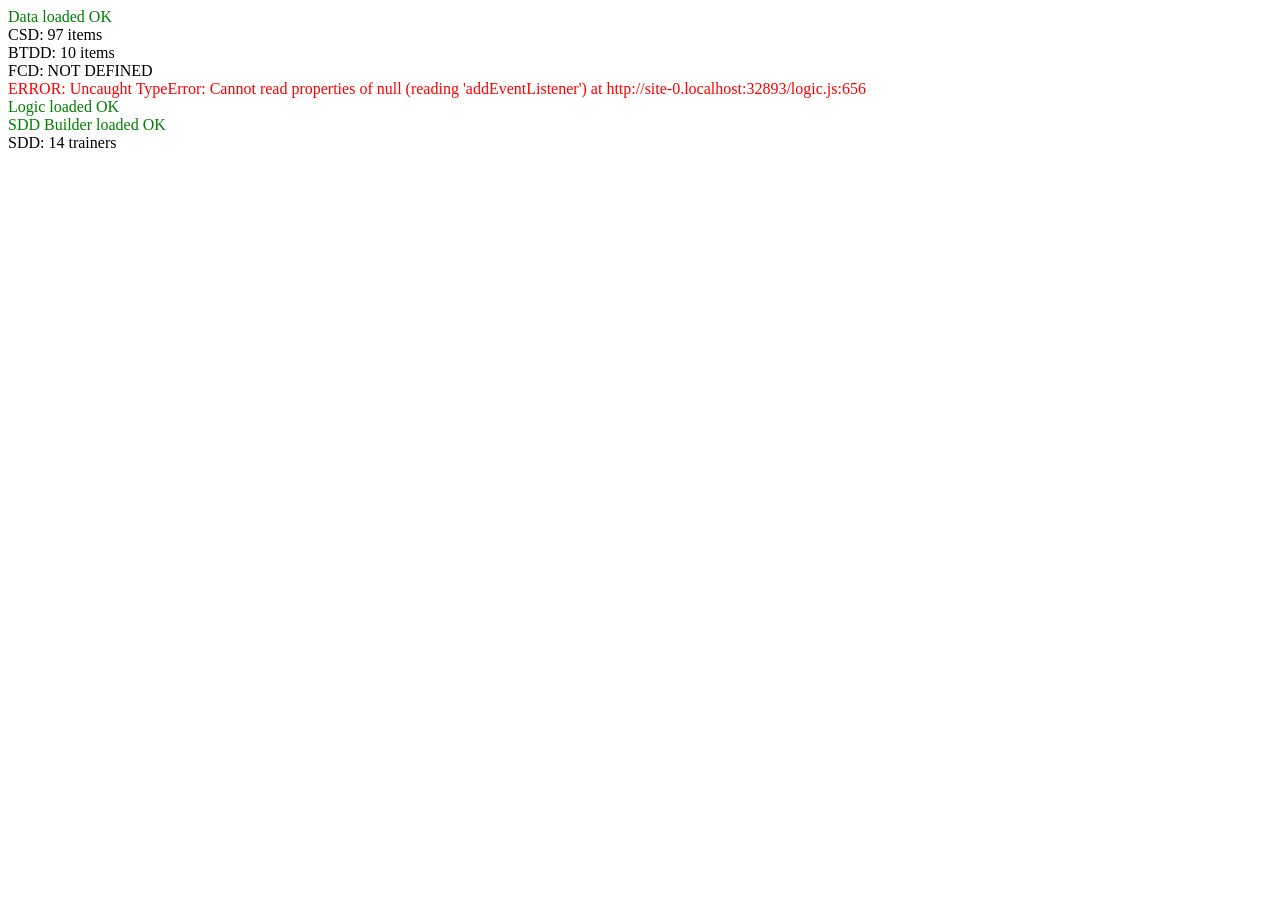
<file: debug.html>
<!DOCTYPE html>
<html>
<head><meta charset="UTF-8"><title>Debug</title></head>
<body>
<div id="errors"></div>
<script>
window.onerror = function(msg, url, line) {
  document.getElementById('errors').innerHTML += 
    '<div style="color:red">ERROR: ' + msg + ' at ' + url + ':' + line + '</div>';
};
</script>
<script src="data_helmets.js"></script>
<script src="data_armors.js"></script>
<script src="data_boots.js"></script>
<script src="data_backpacks.js"></script>
<script src="data_weapons.js"></script>
<script src="data_skills.js"></script>
<script src="data_other.js"></script>
<script src="data/potions.js"></script>
<script src="data/elixirs.js"></script>
<script src="data/food_meat.js"></script>
<script src="data/food_plants.js"></script>
<script src="data/drinks.js"></script>
<script src="data/food_dlc.js"></script>
<script src="data/food_fish.js"></script>
<script src="data/misc.js"></script>
<script src="data/consumables.js"></script>
<script>
  document.getElementById('errors').innerHTML += '<div style="color:green">Data loaded OK</div>';
  document.getElementById('errors').innerHTML += '<div>CSD: ' + (typeof CSD !== 'undefined' ? CSD.length + ' items' : 'NOT DEFINED') + '</div>';
  document.getElementById('errors').innerHTML += '<div>BTDD: ' + (typeof BTDD !== 'undefined' ? BTDD.length + ' items' : 'NOT DEFINED') + '</div>';
  document.getElementById('errors').innerHTML += '<div>FCD: ' + (typeof FCD !== 'undefined' ? FCD.length + ' items' : 'NOT DEFINED') + '</div>';
</script>
<script src="logic.js"></script>
<script>
  document.getElementById('errors').innerHTML += '<div style="color:green">Logic loaded OK</div>';
</script>
<script src="js/sdd_builder.js"></script>
<script>
  document.getElementById('errors').innerHTML += '<div style="color:green">SDD Builder loaded OK</div>';
  setTimeout(() => {
    document.getElementById('errors').innerHTML += '<div>SDD: ' + (typeof SDD !== 'undefined' ? Object.keys(SDD).length + ' trainers' : 'NOT DEFINED') + '</div>';
  }, 500);
</script>
</body>
</html>
</file>
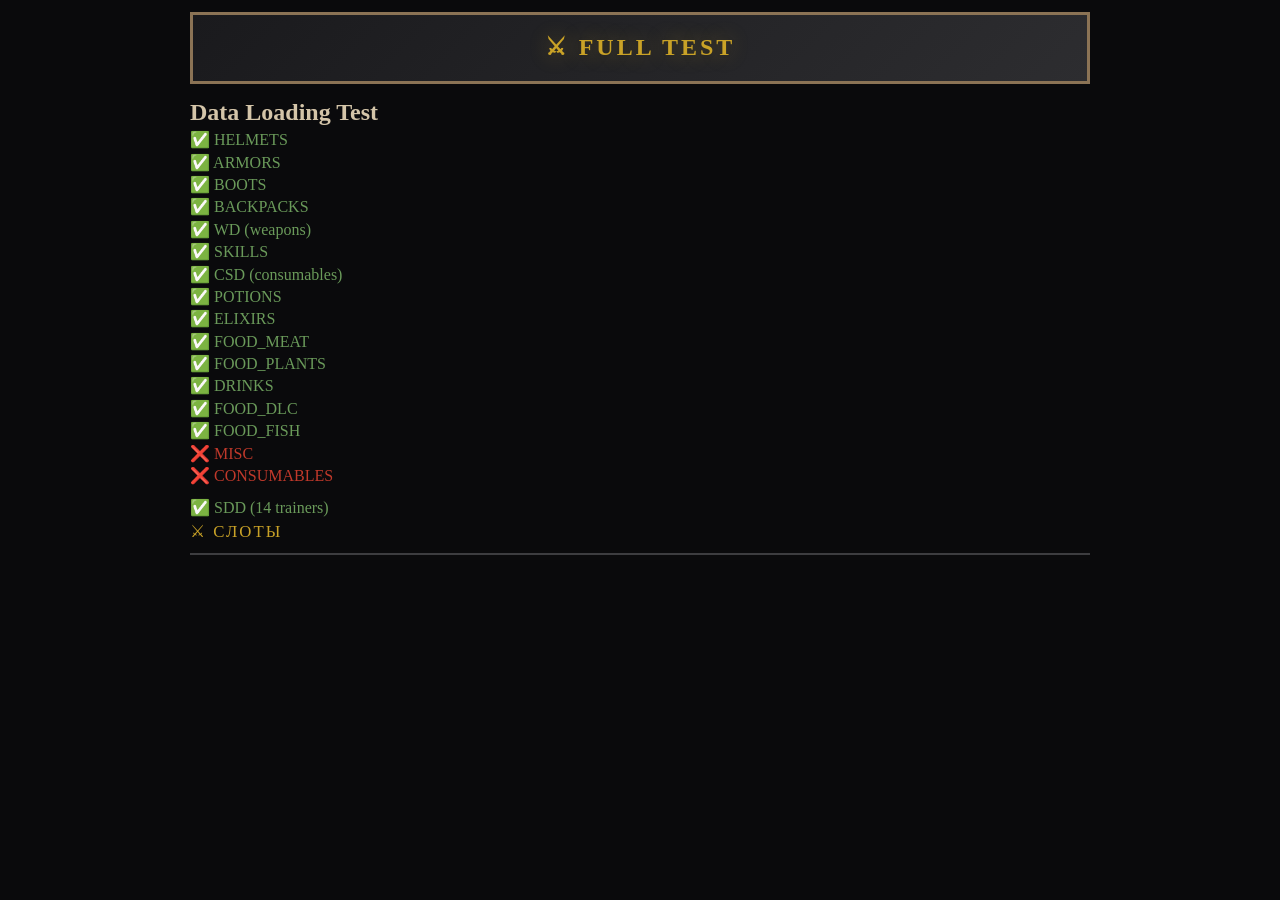
<file: test_full.html>
<!DOCTYPE html>
<html lang="en">
<head>
  <meta charset="UTF-8">
  <title>Outward Builder - Full Test</title>
  <link rel="stylesheet" href="style.css">
</head>
<body>
  <div class="ow">
    <div class="ow-h"><h1>⚔ Full Test</h1></div>

    <div id="test-results"></div>

    <!-- All original panels -->
    <div class="ow-panel on" id="pan-slots">
      <div class="ow-stitle">⚔ Слоты</div>
      <div id="poolItems"></div>
    </div>

    <div class="ow-panel" id="pan-armor">
      <div class="ow-stitle">🛡 Броня</div>
      <div id="armorGrid"></div>
    </div>

    <div class="ow-panel" id="pan-weapons">
      <div class="ow-stitle">⚔ Оружие</div>
      <div id="wGr"></div>
    </div>

    <div class="ow-panel" id="pan-skills">
      <div class="ow-stitle">🗡 Навыки</div>
      <select id="sTr"><option value="all">Все</option></select>
      <div id="sCt"></div>
      <div id="btGr"></div>
    </div>

    <div class="ow-panel" id="pan-cons">
      <div class="ow-stitle">🧪 Расходники</div>
      <div id="cGr"></div>
    </div>

    <div class="ow-panel" id="pan-fac">
      <div class="ow-stitle">🏴 Фракции</div>
      <div id="facGr"></div>
    </div>
  </div>

  <!-- Load all scripts in order -->
  <script src="data_helmets.js"></script>
  <script src="data_armors.js"></script>
  <script src="data_boots.js"></script>
  <script src="data_backpacks.js"></script>
  <script src="data_weapons.js"></script>
  <script src="data_skills.js"></script>
  <script src="data_other.js"></script>
  <script src="data/potions.js"></script>
  <script src="data/elixirs.js"></script>
  <script src="data/food_meat.js"></script>
  <script src="data/food_plants.js"></script>
  <script src="data/drinks.js"></script>
  <script src="data/food_dlc.js"></script>
  <script src="data/food_fish.js"></script>
  <script src="data/misc.js"></script>
  <script src="data/consumables.js"></script>
  <script src="logic.js"></script>
  <script src="js/sdd_builder.js"></script>

  <script>
    // Test all data loaded
    const tests = [
      ['HELMETS', typeof HELMETS !== 'undefined' && HELMETS.length > 0],
      ['ARMORS', typeof ARMORS !== 'undefined' && ARMORS.length > 0],
      ['BOOTS', typeof BOOTS !== 'undefined' && BOOTS.length > 0],
      ['BACKPACKS', typeof BACKPACKS !== 'undefined' && BACKPACKS.length > 0],
      ['WD (weapons)', typeof WD !== 'undefined' && Object.keys(WD).length > 0],
      ['SKILLS', typeof SKILLS !== 'undefined' && SKILLS.length > 0],
      ['CSD (consumables)', typeof CSD !== 'undefined' && CSD.length > 0],
      ['POTIONS', typeof POTIONS !== 'undefined'],
      ['ELIXIRS', typeof ELIXIRS !== 'undefined'],
      ['FOOD_MEAT', typeof FOOD_MEAT !== 'undefined'],
      ['FOOD_PLANTS', typeof FOOD_PLANTS !== 'undefined'],
      ['DRINKS', typeof DRINKS !== 'undefined'],
      ['FOOD_DLC', typeof FOOD_DLC !== 'undefined'],
      ['FOOD_FISH', typeof FOOD_FISH !== 'undefined'],
      ['MISC', typeof MISC !== 'undefined'],
      ['CONSUMABLES', typeof CONSUMABLES !== 'undefined'],
    ];

    const resultsDiv = document.getElementById('test-results');
    let html = '<h2>Data Loading Test</h2>';

    tests.forEach(([name, ok]) => {
      html += `<div style="color:${ok ? '#6a9a5a' : '#c0392b'}">${ok ? '✅' : '❌'} ${name}</div>`;
    });

    resultsDiv.innerHTML = html;

    // Check SDD
    setTimeout(() => {
      const sddOk = typeof SDD !== 'undefined' && Object.keys(SDD).length > 0;
      resultsDiv.innerHTML += `<div style="color:${sddOk ? '#6a9a5a' : '#c0392b'};margin-top:10px">${sddOk ? '✅' : '❌'} SDD (${typeof SDD !== 'undefined' ? Object.keys(SDD).length : 0} trainers)</div>`;
    }, 1000);
  </script>
</body>
</html>
</file>
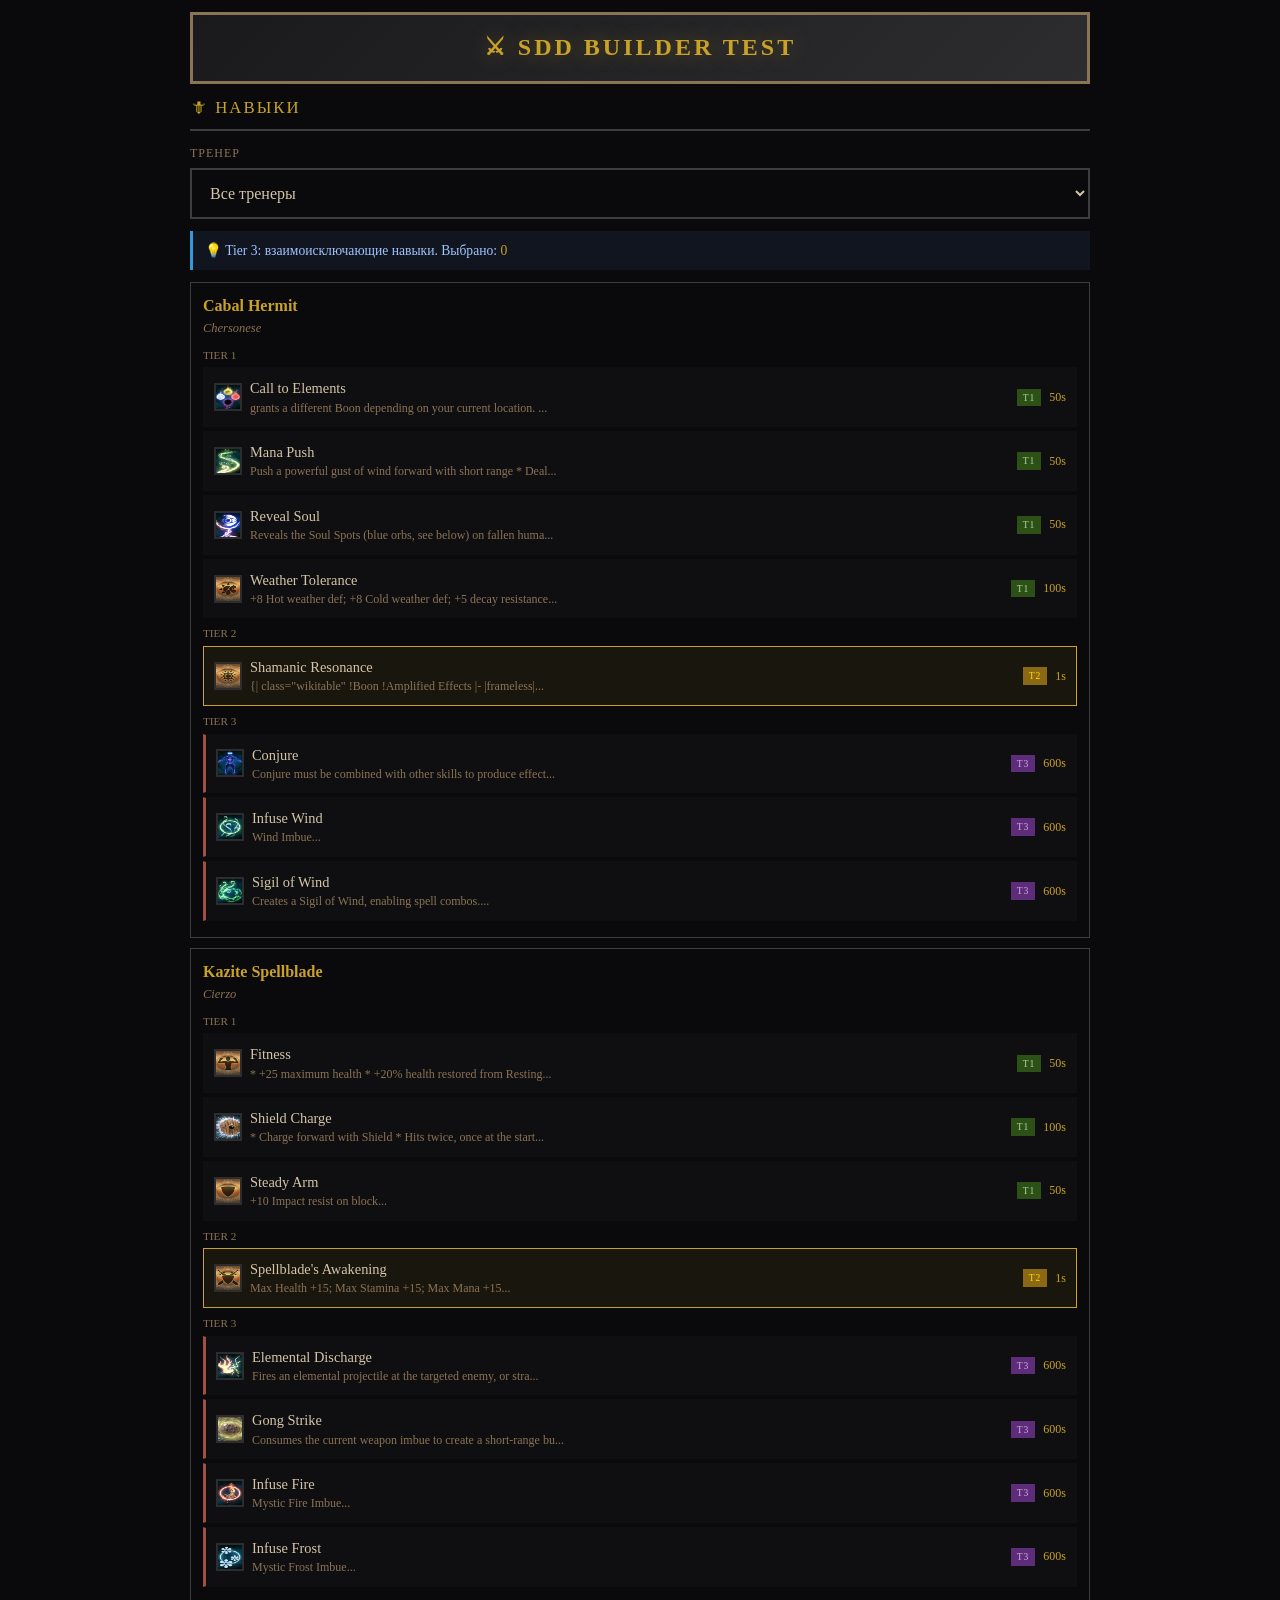
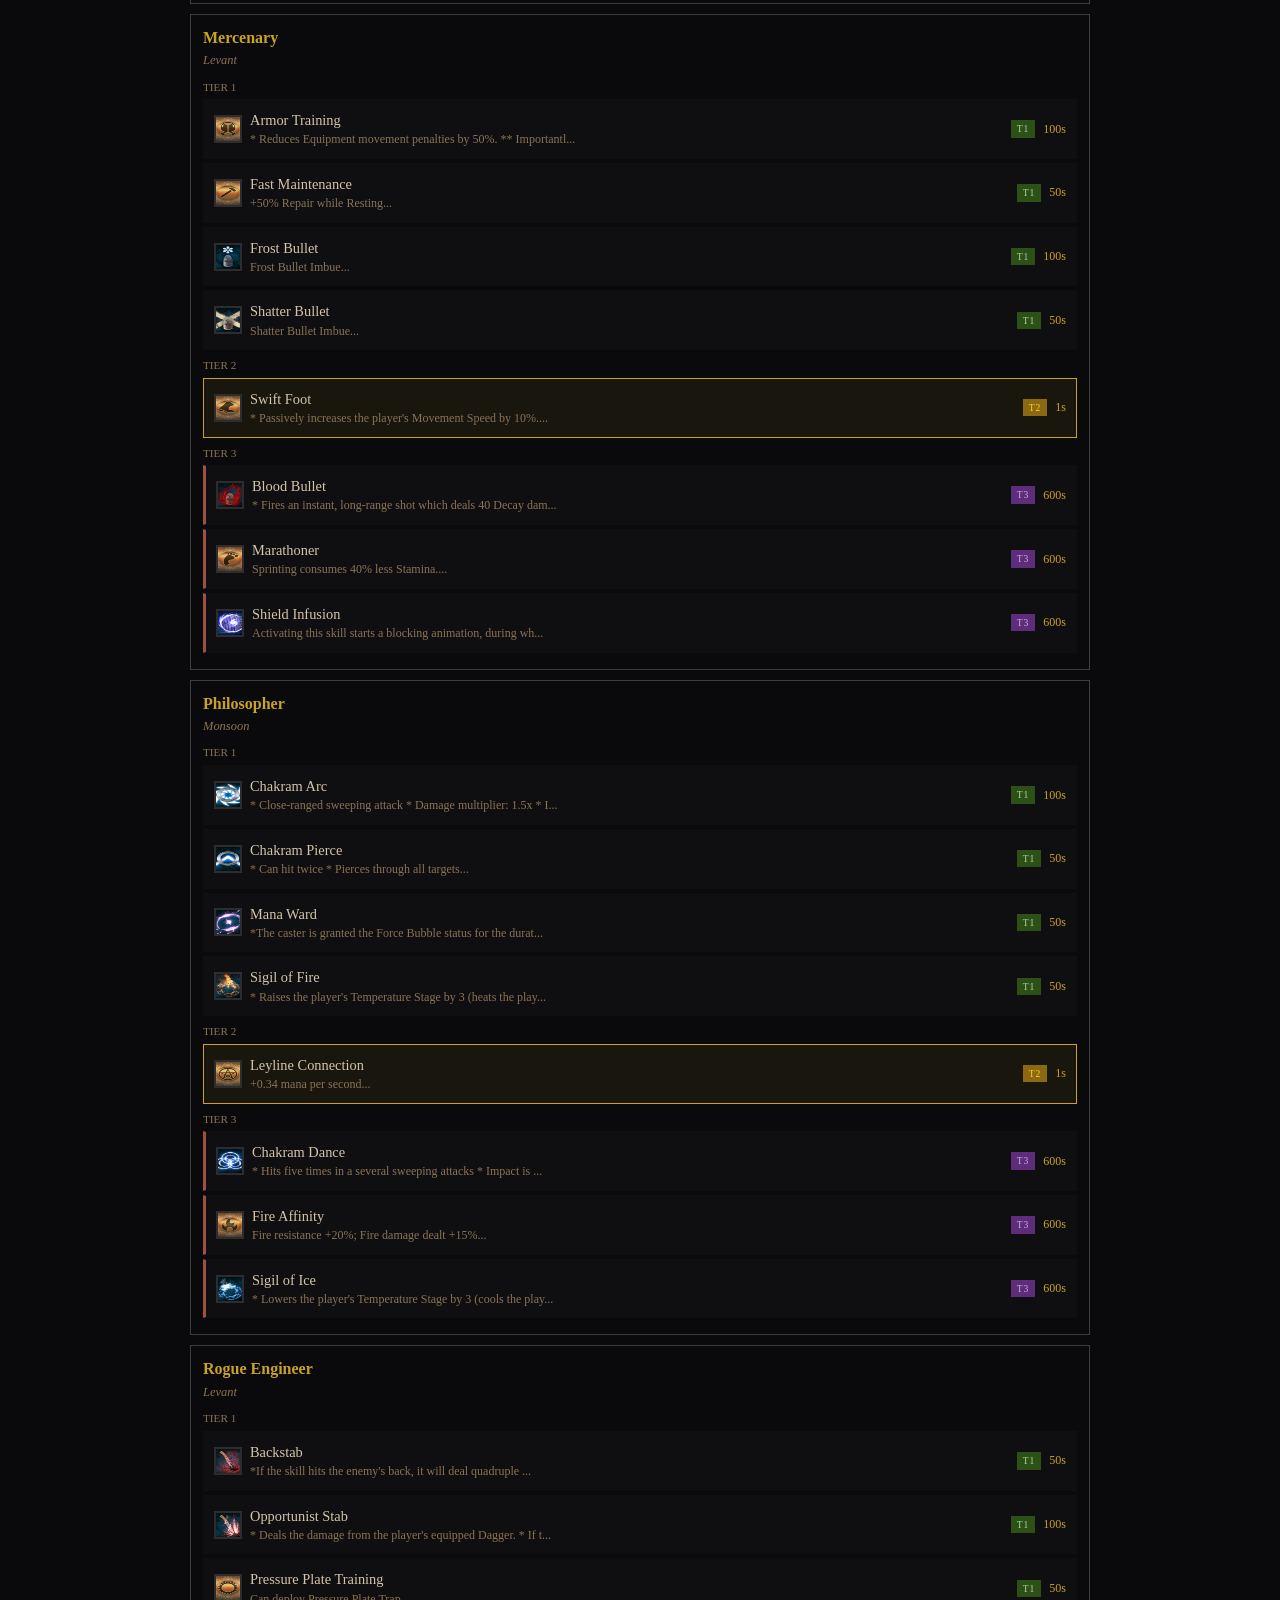
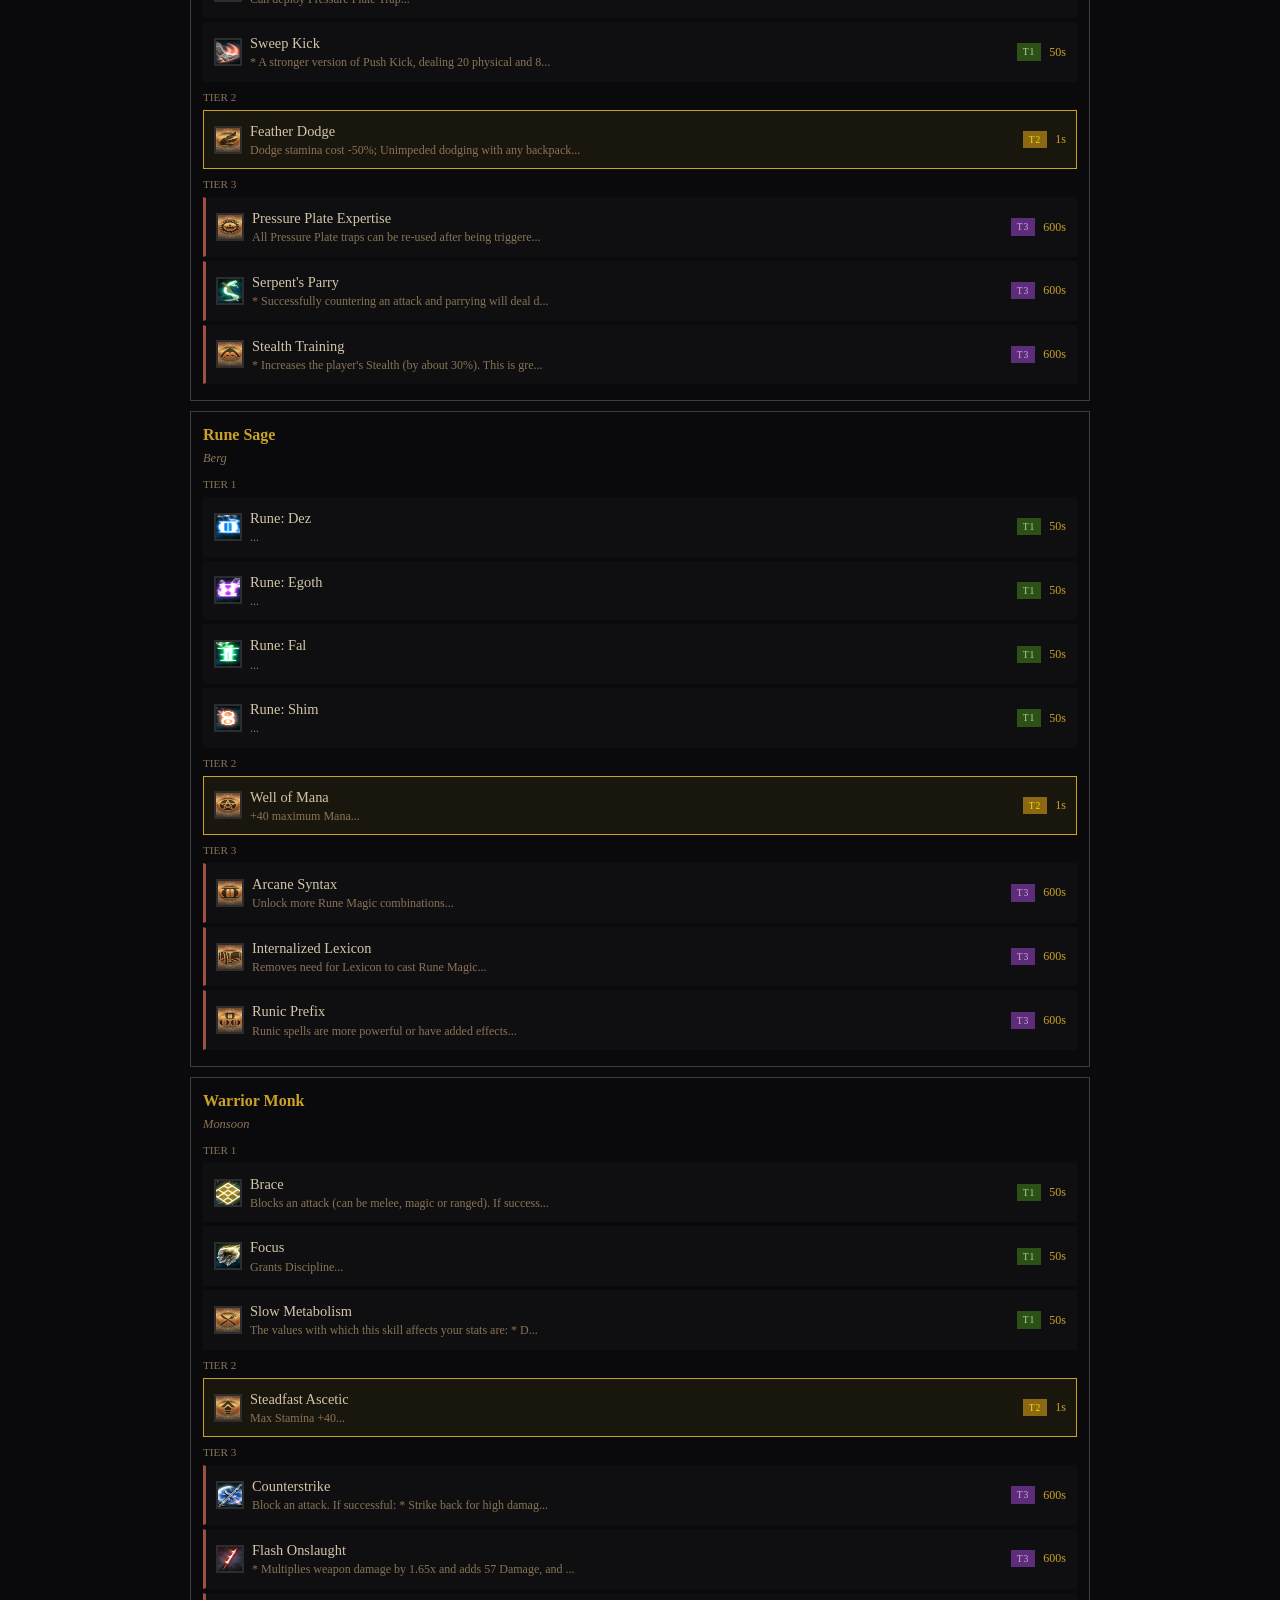
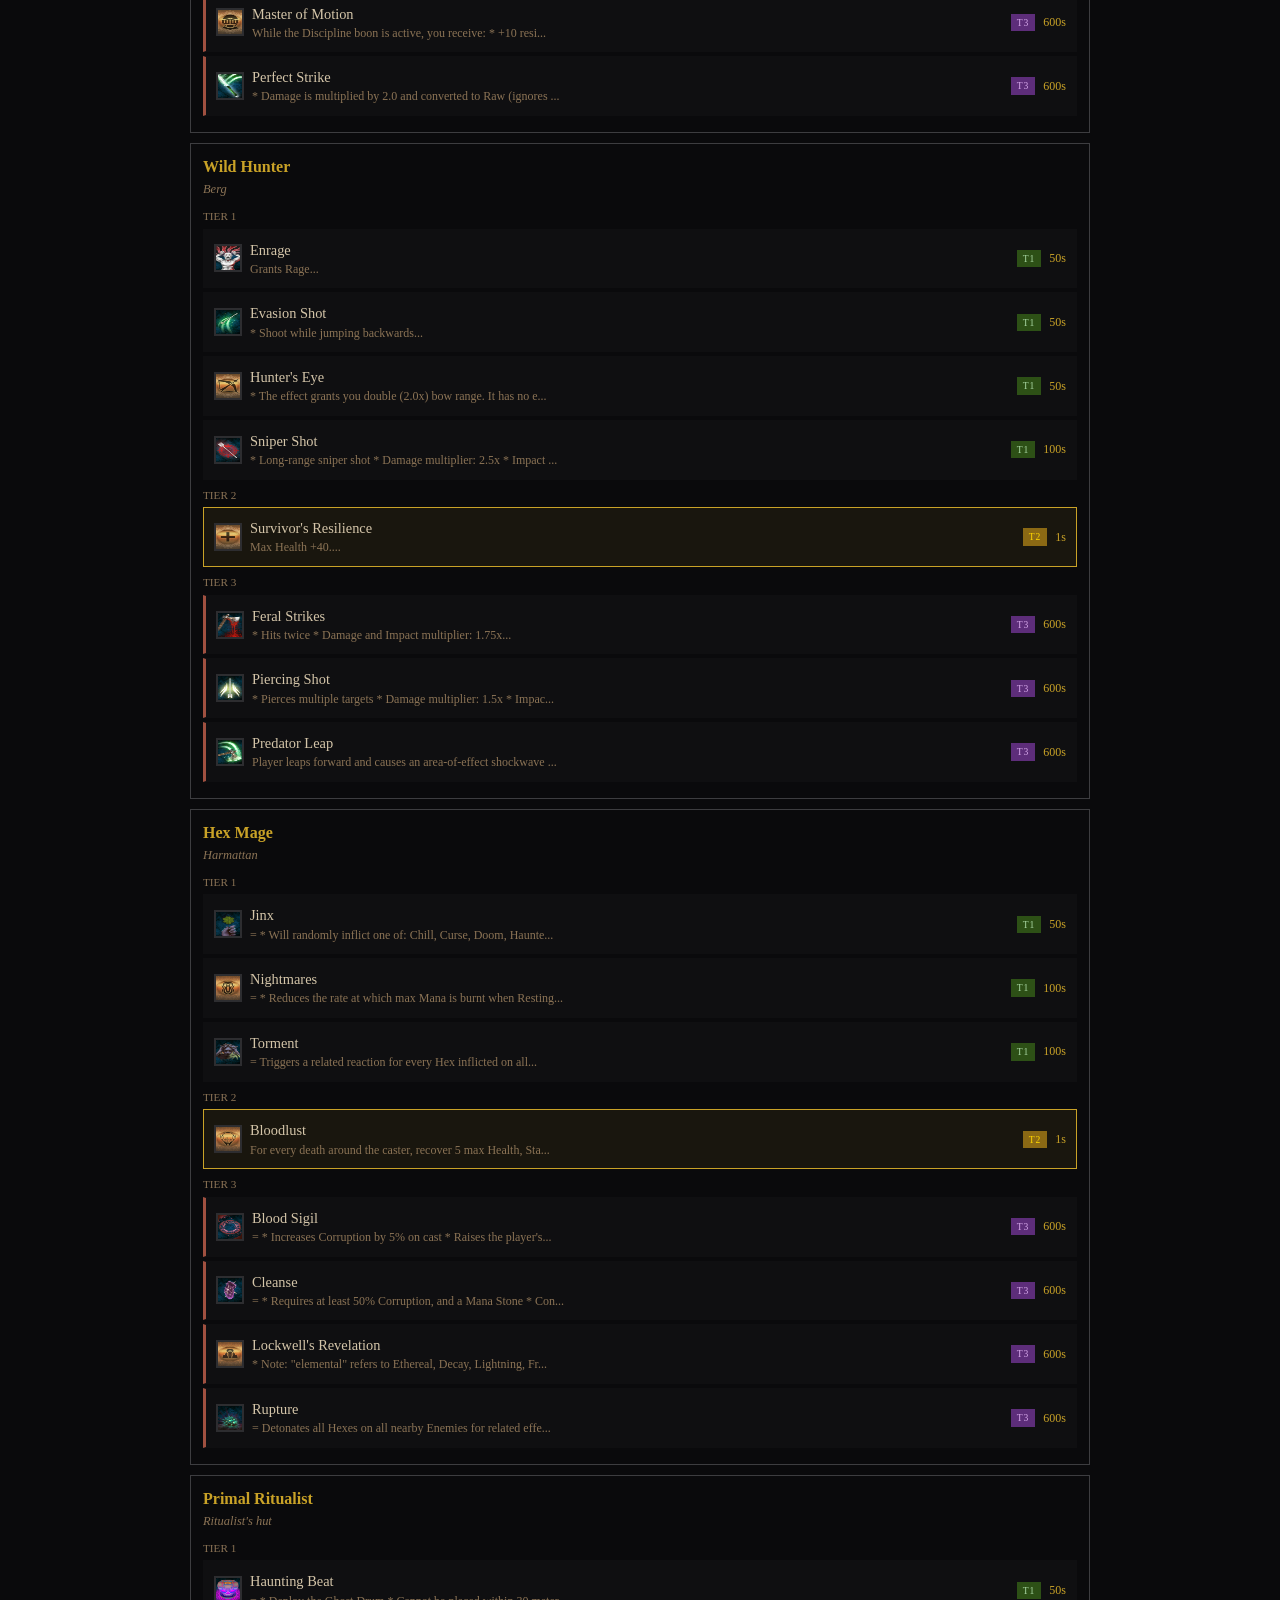
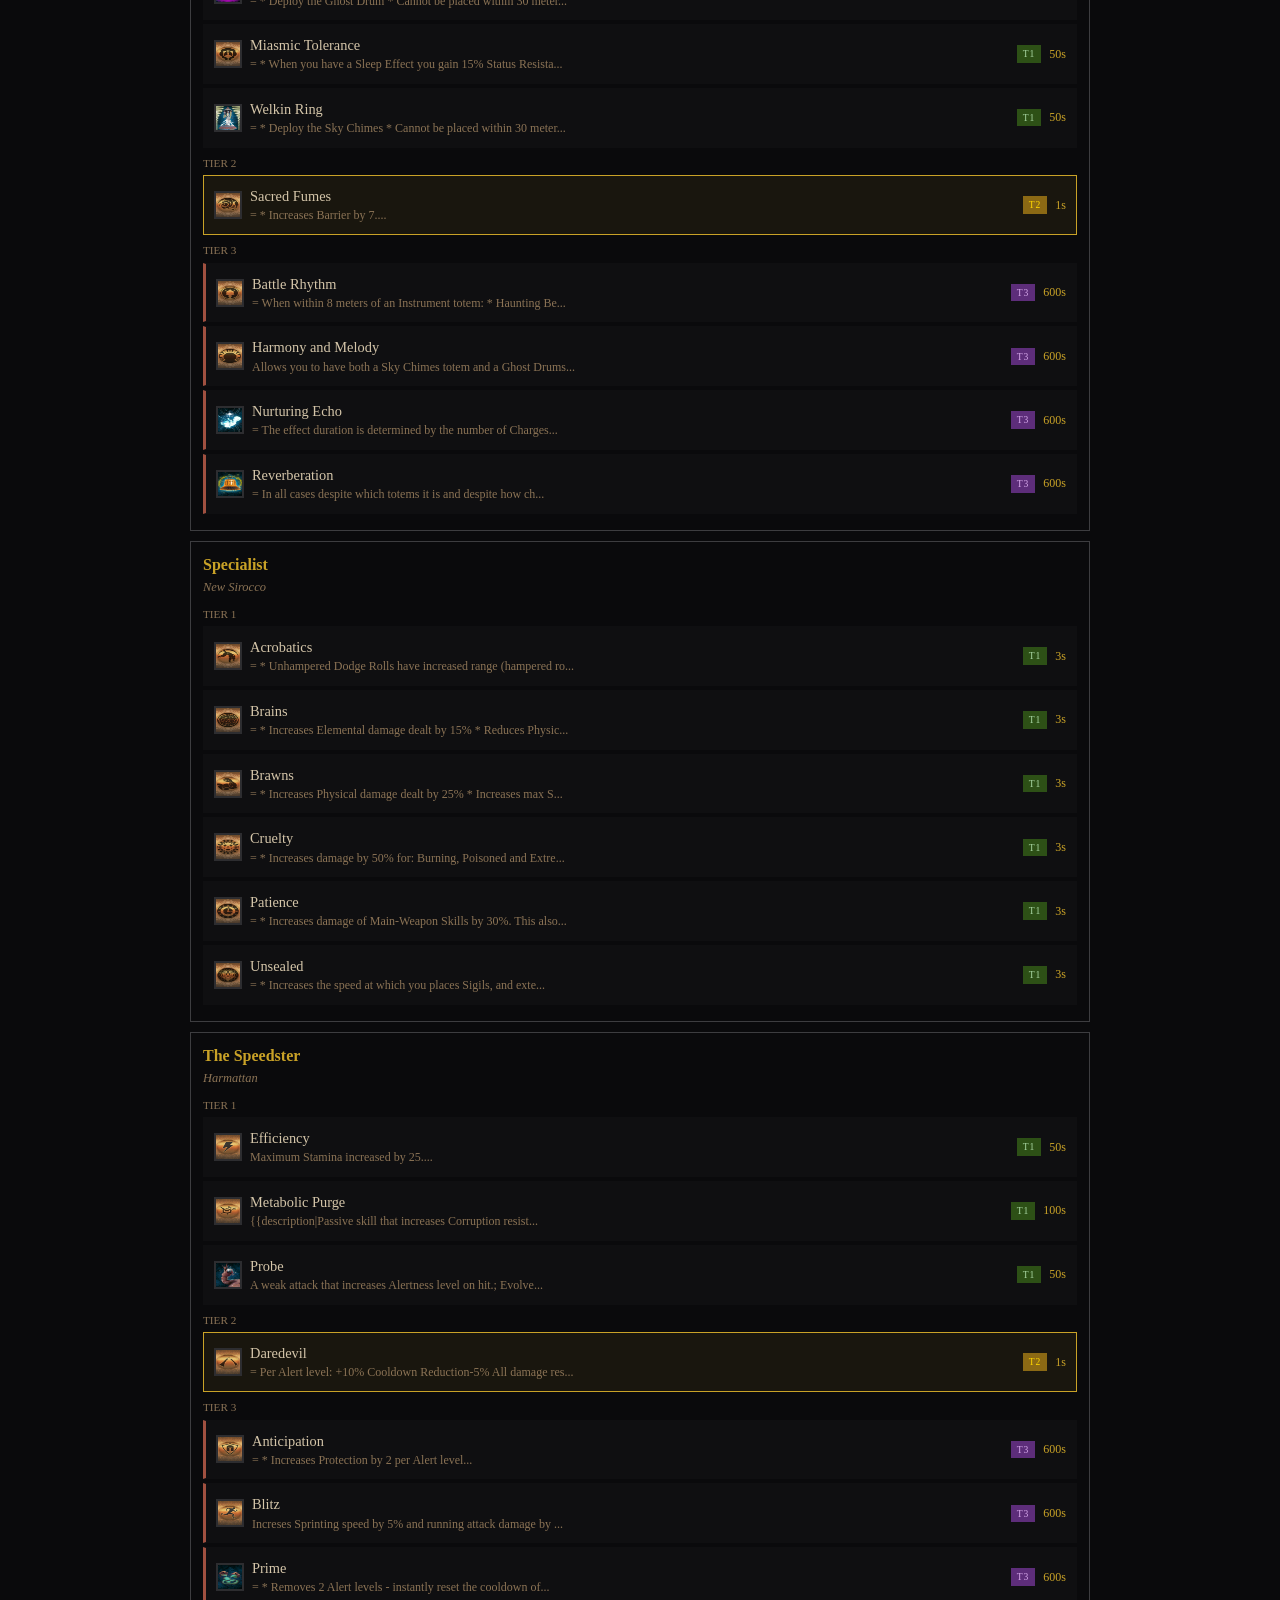
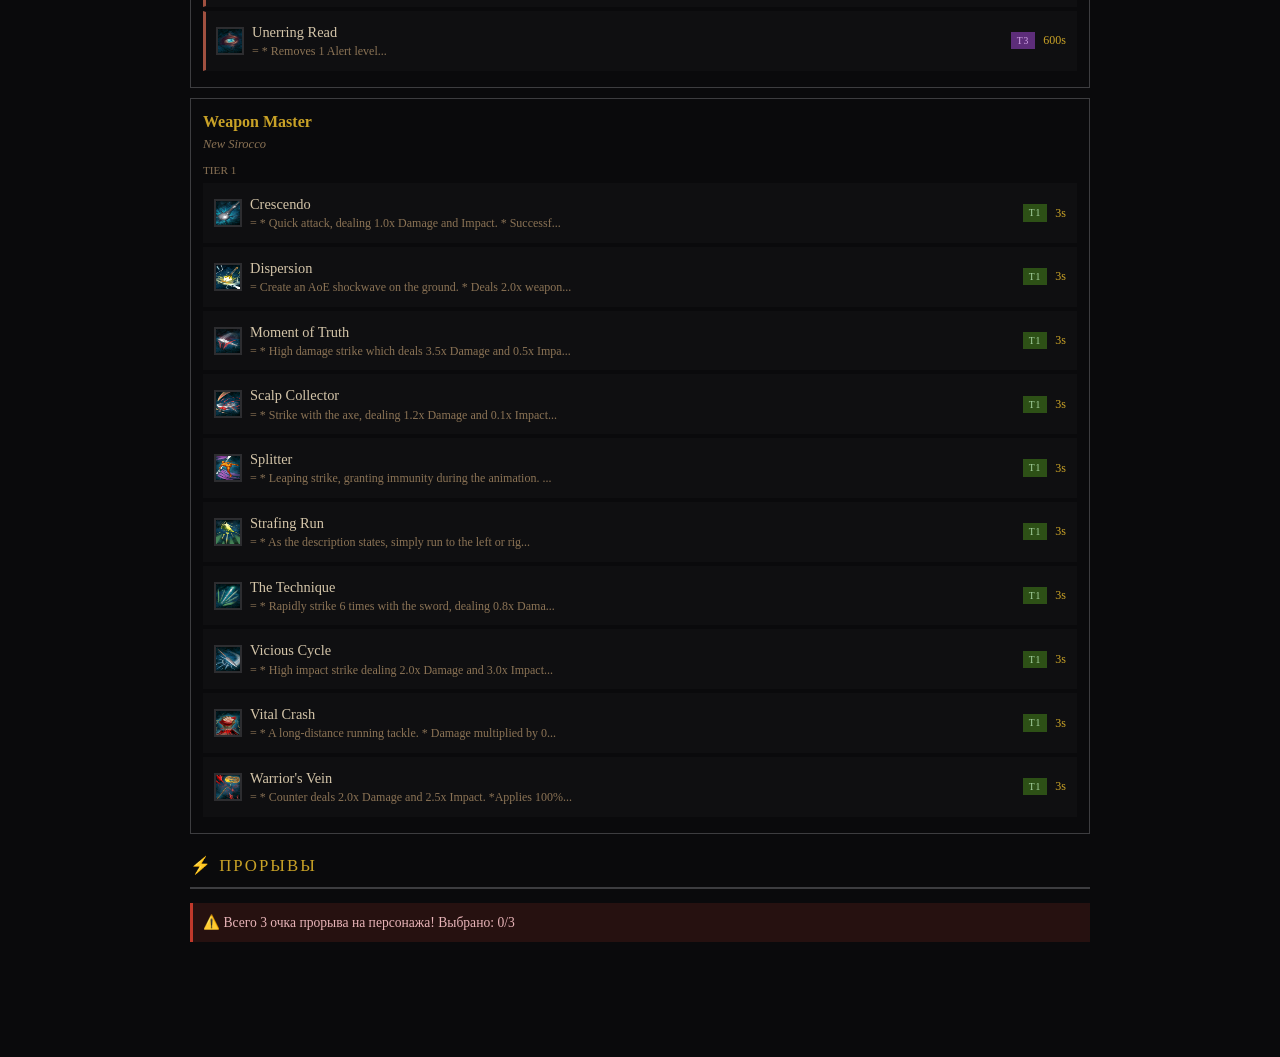
<file: test_sdd.html>
<!DOCTYPE html>
<html lang="en">
<head>
  <meta charset="UTF-8">
  <meta name="viewport" content="width=device-width, initial-scale=1.0">
  <title>SDD Builder Test</title>
  <link rel="stylesheet" href="style.css">
</head>
<body>
  <div class="ow">
    <div class="ow-h"><h1>⚔ SDD Builder Test</h1></div>

    <div class="ow-panel on" id="pan-skills">
      <div class="ow-stitle">🗡 Навыки</div>
      <label class="ow-lb">Тренер</label>
      <select class="ow-sel" id="sTr">
        <option value="all">Все тренеры</option>
      </select>
      <div class="ow-info">💡 Tier 3: взаимоисключающие навыки. Выбрано: <span id="sCn" style="color:#c9a227">0</span></div>
      <div id="sCt"></div>

      <div class="ow-stitle" style="margin-top:20px">⚡ Прорывы</div>
      <div class="ow-warn">⚠️ Всего 3 очка прорыва на персонажа! Выбрано: <span id="btCn">0</span>/3</div>
      <div class="ow-g" id="btGr"></div>
    </div>
  </div>

  <script src="data/skills.json" type="application/json" id="skills-data"></script>
  <script>
    // Inline test: load JSON and build SDD
    fetch('data/skills.json')
      .then(r => r.json())
      .then(data => {
        console.log('Data loaded:', data);

        // Build SDD
        const SDD = {};
        data.classes.forEach(cls => {
          SDD[cls.id] = {
            name: cls.name,
            ru: cls.teacher || cls.name,
            tr: cls.location || '',
            sk: []
          };

          ['tier1', 'tier2', 'tier3'].forEach((tierKey, idx) => {
            cls.skills[tierKey].forEach(skillId => {
              const skill = data.skills.find(s => s.id === skillId);
              if (skill) {
                SDD[cls.id].sk.push({
                  id: skill.id,
                  n: skill.name,
                  ru: skill.description || '',
                  img: skill.image || '',
                  t: idx + 1,
                  c: skill.cost?.silver ? skill.cost.silver + 's' : '',
                  d: skill.effects || skill.description || '',
                  tr: skill.trainer || '',
                  pair: skill.exclusiveGroup || null,
                  active: skill.skillType === 'Active',
                  passive: skill.skillType === 'Passive'
                });
              }
            });
          });
        });

        console.log('SDD built:', SDD);

        // Populate trainer select
        const select = document.getElementById('sTr');
        Object.keys(SDD).forEach(key => {
          const opt = document.createElement('option');
          opt.value = key;
          opt.textContent = SDD[key].name;
          select.appendChild(opt);
        });

        // Render skills
        function renderSkills(trainerKey) {
          const container = document.getElementById('sCt');
          container.innerHTML = '';

          const trainers = trainerKey === 'all' ? Object.keys(SDD) : [trainerKey];

          trainers.forEach(key => {
            const trainer = SDD[key];
            const div = document.createElement('div');
            div.className = 'ow-tree';
            div.innerHTML = `
              <h4>${trainer.name}</h4>
              <div class="tr">${trainer.tr}</div>
            `;

            // Group by tier
            const tiers = { 1: [], 2: [], 3: [] };
            trainer.sk.forEach(s => {
              if (tiers[s.t]) tiers[s.t].push(s);
            });

            Object.entries(tiers).forEach(([tier, skills]) => {
              if (skills.length === 0) return;

              const tierLabel = document.createElement('div');
              tierLabel.style.cssText = 'color:#8b7355;font-size:.7em;margin:8px 0 4px';
              tierLabel.textContent = `TIER ${tier}`;
              div.appendChild(tierLabel);

              skills.forEach(s => {
                const sk = document.createElement('div');
                sk.className = `ow-sk tier-${s.t}`;
                sk.innerHTML = `
                  <div class="ic">${s.img ? `<img src="${s.img}" width="24" height="24">` : '⚔'}</div>
                  <div class="in">
                    <div class="nm">${s.n}</div>
                    <div class="ds">${s.d.substring(0, 60)}...</div>
                  </div>
                  <span class="tb t${s.t}">T${s.t}</span>
                  <span class="cs">${s.c}</span>
                `;
                div.appendChild(sk);
              });
            });

            container.appendChild(div);
          });
        }

        renderSkills('all');

        select.addEventListener('change', () => {
          renderSkills(select.value);
        });
      })
      .catch(err => console.error('Error:', err));
  </script>
</body>
</html>
</file>
<file: style.css>
*{box-sizing:border-box;margin:0;padding:0;-webkit-tap-highlight-color:transparent}
html{font-size:16px}
body{font-family:Georgia,serif;background:#0a0a0c;color:#d4c5a9;padding:12px;padding-bottom:85px;line-height:1.4}
.ow{max-width:900px;margin:0 auto}
.ow-h{background:linear-gradient(135deg,#1a1a1d,#2d2d30);border:3px solid #8b7355;padding:16px;margin-bottom:12px;text-align:center}
.ow-h h1{color:#c9a227;font-size:1.5em;letter-spacing:3px;text-transform:uppercase;text-shadow:0 0 20px rgba(201,162,39,.4)}
.ow-h p{color:#8b7355;font-style:italic;margin-top:4px;font-size:.85em}
.ow-tabs{position:fixed;bottom:0;left:0;right:0;background:#141416;border-top:3px solid #8b7355;display:flex;z-index:1000}
.ow-tab{flex:1;padding:8px 2px;background:transparent;border:none;color:#8b7355;cursor:pointer;font-size:.55em;letter-spacing:.5px;text-transform:uppercase;text-align:center;font-family:Georgia,serif;border-top:3px solid transparent;line-height:1.2}
.ow-tab .ti{font-size:1.4em;display:block;margin-bottom:2px}
.ow-tab.on{color:#c9a227;border-top-color:#c9a227;background:rgba(201,162,39,.1)}
.ow-panel{display:none;padding-bottom:20px}
.ow-panel.on{display:block}
.ow-stitle{color:#c9a227;font-size:1.05em;letter-spacing:2px;text-transform:uppercase;margin-bottom:14px;padding-bottom:10px;border-bottom:2px solid #3d3d40}
.ow-stats{background:#141416;border:2px solid #3d3d40;padding:14px;margin-bottom:14px}
.ow-stats h3{color:#c9a227;margin-bottom:10px;font-size:.85em;letter-spacing:2px;text-transform:uppercase;border-bottom:1px solid #3d3d40;padding-bottom:8px}
.ow-st{display:flex;justify-content:space-between;padding:6px 0;border-bottom:1px solid rgba(255,255,255,.04);font-size:.95em}
.ow-st .l{color:#8b7355}.ow-st .v{color:#d4c5a9;font-weight:bold}.ow-st .v.g{color:#c9a227}
.ow-btns{display:flex;gap:8px;margin-top:12px;flex-wrap:wrap}
.ow-b{flex:1;min-width:90px;padding:12px 8px;background:#1a1a1d;border:2px solid #8b7355;color:#c9a227;cursor:pointer;font-size:.75em;letter-spacing:1px;text-transform:uppercase;font-family:Georgia,serif}
.ow-b:hover{background:#c9a227;color:#1a1a1d}
.ow-warn{background:rgba(192,57,43,.15);border-left:3px solid #c0392b;padding:10px;margin:10px 0;color:#e8b4b8;font-size:.85em}
.ow-sum{margin-top:14px;padding-top:12px;border-top:1px solid #3d3d40}
.ow-sum h3{color:#c9a227;margin-bottom:8px;font-size:.85em;letter-spacing:2px;text-transform:uppercase}
#sSum{font-size:.85em;color:#8b7355;line-height:1.6;word-break:break-word}
.ow-sl{background:#141416;border:2px solid #3d3d40;padding:14px;margin-bottom:14px}
.ow-sl h3{color:#c9a227;margin-bottom:16px;font-size:.9em;letter-spacing:2px;text-transform:uppercase}
.ow-sr{display:flex;gap:8px;margin-bottom:20px;flex-wrap:wrap}
.ow-slot{width:60px;height:60px;background:#0a0a0c;border:2px solid #3d3d40;position:relative;cursor:pointer;display:flex;align-items:center;justify-content:center;font-size:1.4em;transition:all .15s;user-select:none}
.ow-slot:hover{border-color:#c9a227}
.ow-slot:active{transform:scale(.93)}
.ow-slot.f{border-color:#8b7355;background:linear-gradient(135deg,rgba(201,162,39,.12),#0a0a0c)}
.ow-slot .k{position:absolute;bottom:3px;right:5px;font-size:.55em;color:#8b7355;line-height:1}
.ow-slot .lb{position:absolute;top:-16px;left:0;font-size:.55em;color:#8b7355;white-space:nowrap;text-transform:uppercase;letter-spacing:.5px;line-height:1}
.ow-slot .tp{position:absolute;bottom:66px;left:50%;transform:translateX(-50%);background:#1a1a1d;border:1px solid #c9a227;padding:8px 10px;font-size:.75em;color:#d4c5a9;white-space:normal;max-width:220px;width:max-content;display:none;z-index:200;pointer-events:none;text-align:center;line-height:1.3}
.ow-slot:hover .tp{display:block}
.ow-qsets{display:flex;gap:8px;margin-bottom:14px}
.ow-qset{flex:1;padding:12px;background:#0a0a0c;border:2px solid #3d3d40;color:#8b7355;cursor:pointer;font-size:.75em;letter-spacing:1px;text-transform:uppercase;text-align:center;font-family:Georgia,serif;user-select:none}
.ow-qset.on{border-color:#c9a227;color:#c9a227;background:rgba(201,162,39,.1)}
.ow-qb{background:#0a0a0c;border:2px solid #3d3d40;padding:10px;margin-top:12px}
.ow-qb h4{color:#8b7355;margin-bottom:6px;font-size:.7em;letter-spacing:1px;text-transform:uppercase}
.ow-qbs{display:flex;gap:5px;flex-wrap:wrap}
.ow-qb-sl{width:42px;height:42px;background:#141416;border:1px solid #3d3d40;display:flex;align-items:center;justify-content:center;font-size:1.1em;position:relative}
.ow-qb-sl .k{position:absolute;bottom:2px;right:4px;font-size:.5em;color:#8b7355;line-height:1}
.ow-sel{width:100%;padding:14px;background:#0a0a0c;border:2px solid #3d3d40;color:#d4c5a9;font-size:1em;margin-bottom:12px;cursor:pointer;font-family:Georgia,serif}
.ow-sel:hover,.ow-sel:focus{border-color:#c9a227;outline:none}
.ow-lb{display:block;color:#8b7355;font-size:.75em;letter-spacing:1px;text-transform:uppercase;margin-bottom:6px}
.ow-f{display:flex;gap:6px;margin-bottom:12px;flex-wrap:wrap}
.ow-fb{padding:10px 16px;background:transparent;border:1px solid #3d3d40;color:#8b7355;cursor:pointer;font-size:.75em;letter-spacing:1px;text-transform:uppercase;font-family:Georgia,serif;user-select:none}
.ow-fb:hover,.ow-fb.on{border-color:#c9a227;color:#c9a227;background:rgba(201,162,39,.1)}
.ow-info{background:rgba(100,150,255,.08);border-left:3px solid #3498db;padding:10px 12px;margin-bottom:12px;color:#a0c4ff;font-size:.85em;line-height:1.4}
.ow-g{display:grid;grid-template-columns:repeat(auto-fill,minmax(210px,1fr));gap:8px}
.ow-c{background:#0a0a0c;border:2px solid #3d3d40;padding:12px;cursor:pointer;position:relative;transition:all .15s;user-select:none}
.ow-c:hover{border-color:#8b7355}
.ow-c:active{transform:scale(.97)}
.ow-c.sel{border-color:#c9a227;background:rgba(201,162,39,.08)}
.ow-c.sel::after{content:'◆';position:absolute;top:6px;right:8px;color:#c9a227;font-size:.8em}
.ow-c h4{color:#d4c5a9;font-size:.95em;margin-bottom:4px;padding-right:16px}
.ow-c .t{color:#8b7355;font-size:.75em;font-style:italic;margin-bottom:4px}
.ow-c .s{display:flex;gap:10px;font-size:.8em;color:#8b7355;flex-wrap:wrap}
.ow-c .s b{color:#c9a227}
.ow-c .d{color:#a0a0a0;font-size:.82em;margin-top:4px;line-height:1.4}
.ow-cg{display:grid;grid-template-columns:repeat(auto-fill,minmax(135px,1fr));gap:6px}
.ow-cc{background:#0a0a0c;border:2px solid #3d3d40;padding:10px;cursor:pointer;text-align:center;transition:all .15s;user-select:none}
.ow-cc:hover{border-color:#8b7355}
.ow-cc:active{transform:scale(.95)}
.ow-cc.sel{border-color:#c9a227;background:rgba(201,162,39,.08)}
.ow-cc .ic{font-size:1.4em;margin-bottom:4px}
.ow-cc h5{color:#d4c5a9;font-size:.8em;margin-bottom:3px}
.ow-cc p{color:#8b7355;font-size:.68em;line-height:1.3}
.ow-tree{background:#0a0a0c;border:1px solid #3d3d40;padding:12px;margin-bottom:10px}
.ow-tree h4{color:#c9a227;font-size:1em;margin-bottom:3px}
.ow-tree .tr{color:#8b7355;font-size:.78em;font-style:italic;margin-bottom:10px}
.ow-sk{display:flex;align-items:center;gap:8px;padding:10px;background:rgba(255,255,255,.02);border:1px solid transparent;cursor:pointer;margin-bottom:4px;transition:all .15s;user-select:none}
.ow-sk:hover{background:rgba(201,162,39,.08);border-color:rgba(201,162,39,.3)}
.ow-sk:active{transform:scale(.98)}
.ow-sk.sel{background:rgba(201,162,39,.12);border-color:#c9a227}
.ow-sk.locked{opacity:.4;cursor:not-allowed}
.ow-sk .ic{width:28px;height:28px;background:#2d2d30;display:flex;align-items:center;justify-content:center;font-size:1em;flex-shrink:0}
.ow-sk .in{flex:1;min-width:0}
.ow-sk .nm{color:#d4c5a9;font-size:.9em}
.ow-sk .ds{color:#8b7355;font-size:.75em;margin-top:2px;line-height:1.3}
.ow-sk .ds b{color:#a0c4ff}
.ow-sk .cs{color:#c9a227;font-size:.75em;white-space:nowrap;flex-shrink:0}
.ow-sk .tb{padding:2px 6px;font-size:.6em;letter-spacing:1px;flex-shrink:0}
.ow-sk .tb.t1{background:#2d5016;color:#a8d5a2}
.ow-sk .tb.t2{background:#8b6914;color:#ffd700}
.ow-sk .tb.t3{background:#5d2d7a;color:#d4a5e8}
.ow-pair{border:1px solid rgba(155,89,182,.3);margin-bottom:6px;padding:6px;background:rgba(155,89,182,.05)}
.ow-pair-title{color:#9b59b6;font-size:.7em;text-transform:uppercase;letter-spacing:1px;margin-bottom:4px;text-align:center}
.ow-q{display:flex;gap:10px;padding:12px;background:#0a0a0c;border:1px solid #3d3d40;cursor:pointer;margin-bottom:6px;align-items:flex-start;transition:all .15s;user-select:none}
.ow-q:hover{border-color:#8b7355}
.ow-q:active{transform:scale(.98)}
.ow-q.sel{border-color:#c9a227;background:rgba(201,162,39,.06)}
.ow-q .cb{width:20px;height:20px;border:2px solid #8b7355;flex-shrink:0;margin-top:2px;display:flex;align-items:center;justify-content:center}
.ow-q.sel .cb{background:#c9a227;border-color:#c9a227}
.ow-q.sel .cb::after{content:'✓';color:#0a0a0c;font-weight:bold;font-size:.8em}
.ow-q .qi{flex:1;min-width:0}
.ow-q .qn{color:#d4c5a9;font-size:.9em;margin-bottom:3px}
.ow-q .qs{color:#8b7355;font-size:.72em;font-style:italic;margin-bottom:3px;line-height:1.3}
.ow-q .qd{color:#a0a0a0;font-size:.82em;line-height:1.4}
.ow-q .qt{padding:4px 8px;font-size:.6em;flex-shrink:0;letter-spacing:1px;align-self:flex-start}
.ow-q .qt.pos{background:rgba(39,174,96,.2);color:#27ae60}
.ow-q .qt.neg{background:rgba(192,57,43,.2);color:#c0392b}
.ow-q .qt.spc{background:rgba(155,89,182,.2);color:#9b59b6}
@media(max-width:600px){
html{font-size:15px}
body{padding:8px;padding-bottom:80px}
.ow-h h1{font-size:1.15em;letter-spacing:2px}
.ow-h p{font-size:.75em}
.ow-slot{width:54px;height:54px;font-size:1.2em}
.ow-g{grid-template-columns:repeat(auto-fill,minmax(155px,1fr))}
.ow-cg{grid-template-columns:repeat(auto-fill,minmax(105px,1fr))}
.ow-tab{font-size:.5em;padding:6px 1px}
.ow-tab .ti{font-size:1.2em}
.ow-b{min-width:75px;padding:10px 6px;font-size:.65em}
.ow-c h4{font-size:.85em}
.ow-c .d{font-size:.78em}
.ow-sk .nm{font-size:.85em}
.ow-sk .ds{font-size:.7em}
.ow-q .qn{font-size:.85em}
.ow-q .qd{font-size:.78em}
.ow-sel{padding:12px;font-size:.95em}
}
@media(max-width:400px){
.ow-g{grid-template-columns:1fr 1fr}
.ow-cg{grid-template-columns:1fr 1fr}
.ow-sr{gap:6px}
.ow-slot{width:50px;height:50px}
}
/* Disabled elements */
.ow-c.disabled,.ow-q.disabled{opacity:.4;cursor:not-allowed}
.ow-c.disabled:hover,.ow-q.disabled:hover{border-color:#3d3d40}

/* Item images */
.ow-c .img{width:100%;height:80px;object-fit:contain;margin-bottom:6px;background:#141416}

/* ============================================
   New Skill System Styles
   ============================================ */

/* Skill states */
.ow-sk.status-locked {
  opacity: .4;
  cursor: not-allowed;
}

.ow-sk.status-locked:hover {
  border-color: #3d3d40;
  background: rgba(255,255,255,.02);
}

.ow-sk.status-learned {
  background: rgba(106,154,90,.15);
  border-color: #6a9a5a;
}

.ow-sk.status-learned .nm {
  color: #6a9a5a;
}

/* Tier 2 breakthrough */
.ow-sk.tier-2 {
  border-color: #c9a227;
  background: rgba(201,162,39,.08);
}

.ow-sk.tier-2.status-learned {
  background: rgba(201,162,39,.2);
  border-color: #c9a227;
}

/* Tier 3 */
.ow-sk.tier-3 {
  border-left: 3px solid #a05040;
}

/* Special tier */
.ow-sk.tier-special {
  border-left: 3px solid #6a7a9a;
}

/* Requirement indicators */
.ow-sk .req-missing {
  color: #c0392b;
  font-size: .7em;
  margin-top: 2px;
}

.ow-sk .req-ok {
  color: #27ae60;
  font-size: .7em;
  margin-top: 2px;
}

/* Pair group indicator */
.ow-sk .pair-indicator {
  color: #9b59b6;
  font-size: .7em;
  margin-top: 2px;
}

/* Breakthrough counter in header */
.ow-bt-counter {
  display: inline-block;
  background: #c9a227;
  color: #1a1a1d;
  padding: 2px 8px;
  border-radius: 3px;
  font-weight: bold;
  margin-left: 8px;
}

.ow-bt-counter.maxed {
  background: #c0392b;
  color: #fff;
}

/* Trainer lock indicator */
.ow-tree.trainer-locked {
  opacity: .5;
}

.ow-tree.trainer-locked h4::after {
  content: ' 🔒';
}

/* Skill tooltip enhancement */
.ow-sk .tp {
  max-width: 280px;
}

.ow-sk .tp .req-list {
  margin-top: 6px;
  padding-top: 6px;
  border-top: 1px solid #3d3d40;
}

.ow-sk .tp .req-list b {
  color: #c9a227;
}

/* Responsive: skill grid on mobile */
@media (max-width: 600px) {
  .ow-sk .nm {
    font-size: .8em;
  }

  .ow-sk .ds {
    font-size: .65em;
  }

  .ow-sk .tb {
    font-size: .55em;
    padding: 1px 4px;
  }
}
</file>
